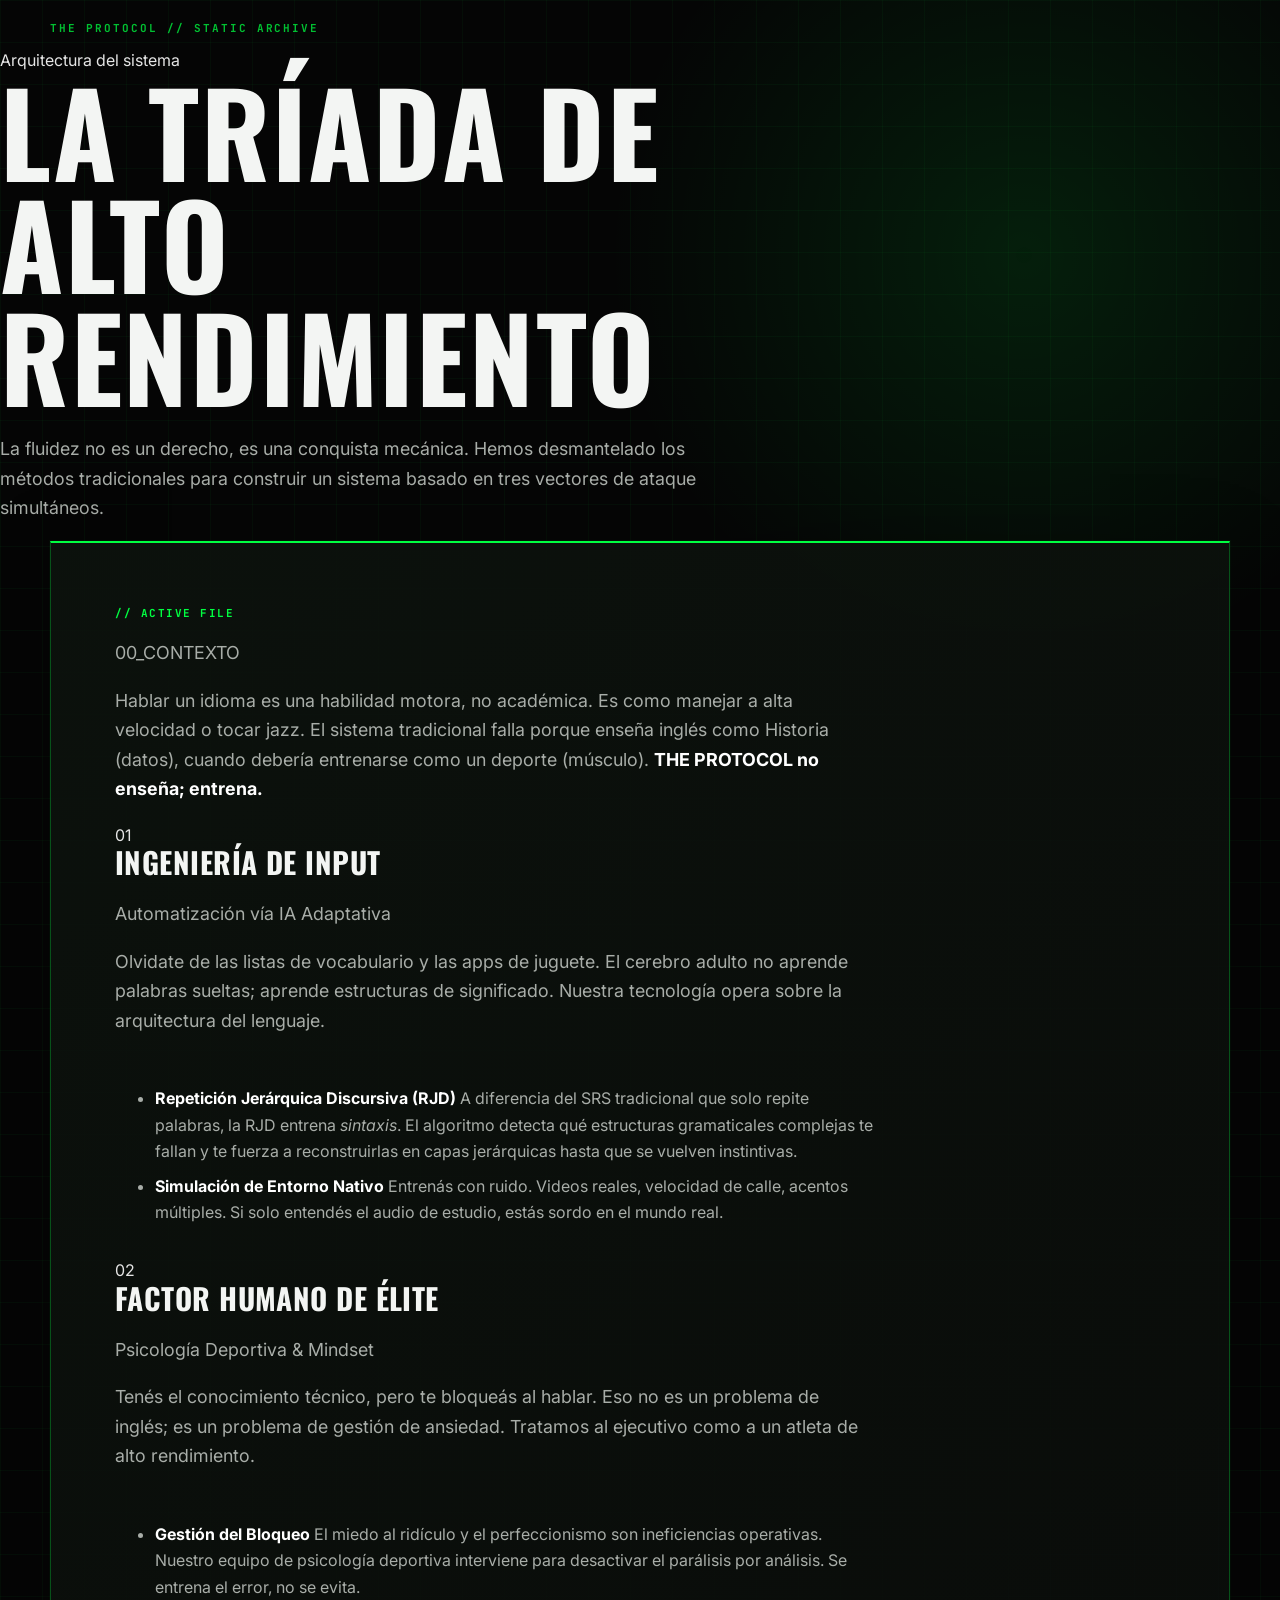
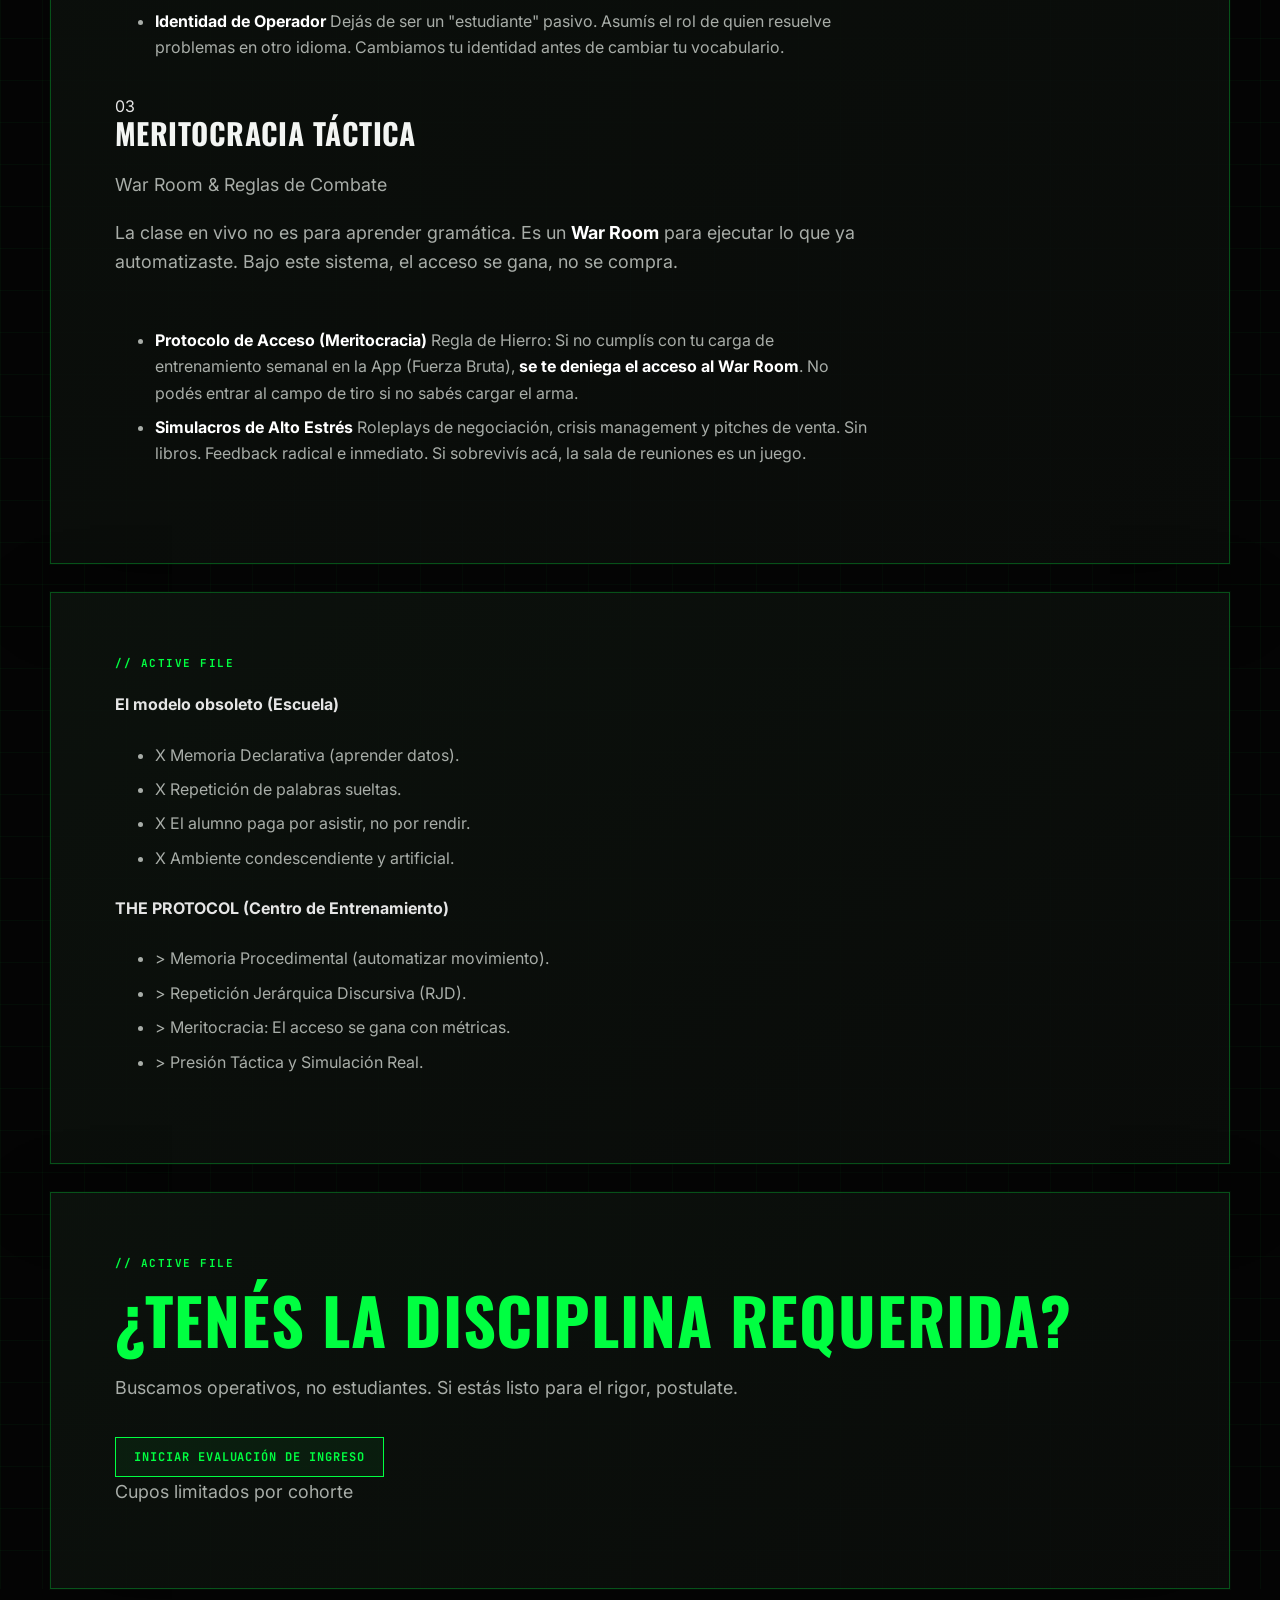
<file: static-overrides/los-3-pilares/index.html>
<!DOCTYPE html>
<html lang="es">
<head>
    <meta charset="UTF-8">
    <meta name="viewport" content="width=device-width, initial-scale=1.0">
    <title>THE PROTOCOL | Los 3 Pilares</title>
    <!-- Importing Oswald, JetBrains Mono and Inter -->
    <link href="https://fonts.googleapis.com/css2?family=Oswald:wght@400;500;700&family=JetBrains+Mono:wght@400;700&family=Inter:wght@300;400;600&display=swap" rel="stylesheet">
    <link rel="stylesheet" href="../protocol-pages.css">
    <style>
        body {
            background-color: #050505;
            color: #e5e5e5;
        }
        .grid-bg {
            background-image: linear-gradient(rgba(0, 255, 65, 0.05) 1px, transparent 1px),
            linear-gradient(90deg, rgba(0, 255, 65, 0.05) 1px, transparent 1px);
            background-size: 40px 40px;
        }
        /* Tactical Glow */
        .text-glow {
            text-shadow: 0 0 10px rgba(0, 255, 65, 0.5);
        }
        /* Custom scrollbar */
        ::-webkit-scrollbar {
            width: 8px;
        }
        ::-webkit-scrollbar-track {
            background: #000;
        }
        ::-webkit-scrollbar-thumb {
            background: #333;
        }
        ::-webkit-scrollbar-thumb:hover {
            background: #00ff41;
        }
        /* Selection color */
        ::selection {
            background-color: #00ff41;
            color: #000;
        }
    </style>
</head>
<body>
    <!-- Hero Section (No Header) -->
                    Arquitectura del sistema
                <h1>
                    La Tríada de <br>
                    Alto Rendimiento
                </h1>
                <p>
                    La fluidez no es un derecho, es una conquista mecánica. Hemos desmantelado los métodos tradicionales para construir un sistema basado en tres vectores de ataque simultáneos.
                </p>
        <!-- Decorative elements -->
    <!-- The 3 Pillars Content -->
    <section>
            <!-- Context Line -->
                <p>00_CONTEXTO</p>
                <p>
                    Hablar un idioma es una habilidad motora, no académica. Es como manejar a alta velocidad o tocar jazz. El sistema tradicional falla porque enseña inglés como Historia (datos), cuando debería entrenarse como un deporte (músculo). <strong>THE PROTOCOL no enseña; entrena.</strong>
                </p>
            <!-- Pillar 1: Tech -->
                        01
                        <h3>Ingeniería de Input</h3>
                        <p>Automatización vía IA Adaptativa</p>
                            <p>
                                Olvidate de las listas de vocabulario y las apps de juguete. El cerebro adulto no aprende palabras sueltas; aprende estructuras de significado. Nuestra tecnología opera sobre la arquitectura del lenguaje.
                            </p>
                            <ul>
                                <li>
                                        <strong>Repetición Jerárquica Discursiva (RJD)</strong>
                                        A diferencia del SRS tradicional que solo repite palabras, la RJD entrena <em>sintaxis</em>. El algoritmo detecta qué estructuras gramaticales complejas te fallan y te fuerza a reconstruirlas en capas jerárquicas hasta que se vuelven instintivas.
                                </li>
                                <li>
                                        <strong>Simulación de Entorno Nativo</strong>
                                        Entrenás con ruido. Videos reales, velocidad de calle, acentos múltiples. Si solo entendés el audio de estudio, estás sordo en el mundo real.
                                </li>
                            </ul>
            <!-- Pillar 2: Psychology -->
                        02
                        <h3>Factor Humano de Élite</h3>
                        <p>Psicología Deportiva & Mindset</p>
                            <p>
                                Tenés el conocimiento técnico, pero te bloqueás al hablar. Eso no es un problema de inglés; es un problema de gestión de ansiedad. Tratamos al ejecutivo como a un atleta de alto rendimiento.
                            </p>
                            <ul>
                                <li>
                                        <strong>Gestión del Bloqueo</strong>
                                        El miedo al ridículo y el perfeccionismo son ineficiencias operativas. Nuestro equipo de psicología deportiva interviene para desactivar el parálisis por análisis. Se entrena el error, no se evita.
                                </li>
                                <li>
                                        <strong>Identidad de Operador</strong>
                                        Dejás de ser un "estudiante" pasivo. Asumís el rol de quien resuelve problemas en otro idioma. Cambiamos tu identidad antes de cambiar tu vocabulario.
                                </li>
                            </ul>
            <!-- Pillar 3: Tactics -->
                        03
                        <h3>Meritocracia Táctica</h3>
                        <p>War Room & Reglas de Combate</p>
                            <p>
                                La clase en vivo no es para aprender gramática. Es un <strong>War Room</strong> para ejecutar lo que ya automatizaste. Bajo este sistema, el acceso se gana, no se compra.
                            </p>
                            <ul>
                                <li>
                                        <strong>Protocolo de Acceso (Meritocracia)</strong>
                                        Regla de Hierro: Si no cumplís con tu carga de entrenamiento semanal en la App (Fuerza Bruta), <strong>se te deniega el acceso al War Room</strong>. No podés entrar al campo de tiro si no sabés cargar el arma.
                                </li>
                                <li>
                                        <strong>Simulacros de Alto Estrés</strong>
                                        Roleplays de negociación, crisis management y pitches de venta. Sin libros. Feedback radical e inmediato. Si sobrevivís acá, la sala de reuniones es un juego.
                                </li>
                            </ul>
    </section>
    <!-- Methodology Summary / Comparison -->
    <section>
                <!-- Old Way -->
                    <h4>El modelo obsoleto (Escuela)</h4>
                    <ul>
                        <li>X Memoria Declarativa (aprender datos).</li>
                        <li>X Repetición de palabras sueltas.</li>
                        <li>X El alumno paga por asistir, no por rendir.</li>
                        <li>X Ambiente condescendiente y artificial.</li>
                    </ul>
                <!-- New Way -->
                    <h4>THE PROTOCOL (Centro de Entrenamiento)</h4>
                    <ul>
                        <li>> Memoria Procedimental (automatizar movimiento).</li>
                        <li>> Repetición Jerárquica Discursiva (RJD).</li>
                        <li>> Meritocracia: El acceso se gana con métricas.</li>
                        <li>> Presión Táctica y Simulación Real.</li>
                    </ul>
    </section>
    <!-- CTA Section (No Footer) -->
    <section>
            <h2>¿Tenés la disciplina requerida?</h2>
            <p>
                Buscamos operativos, no estudiantes. Si estás listo para el rigor, postulate.
            </p>
            <a href="/the-protocol-site/form/">
                Iniciar Evaluación de Ingreso
            </a>
            <p>Cupos limitados por cohorte</p>
    </section>
</body>
</html>
</file>
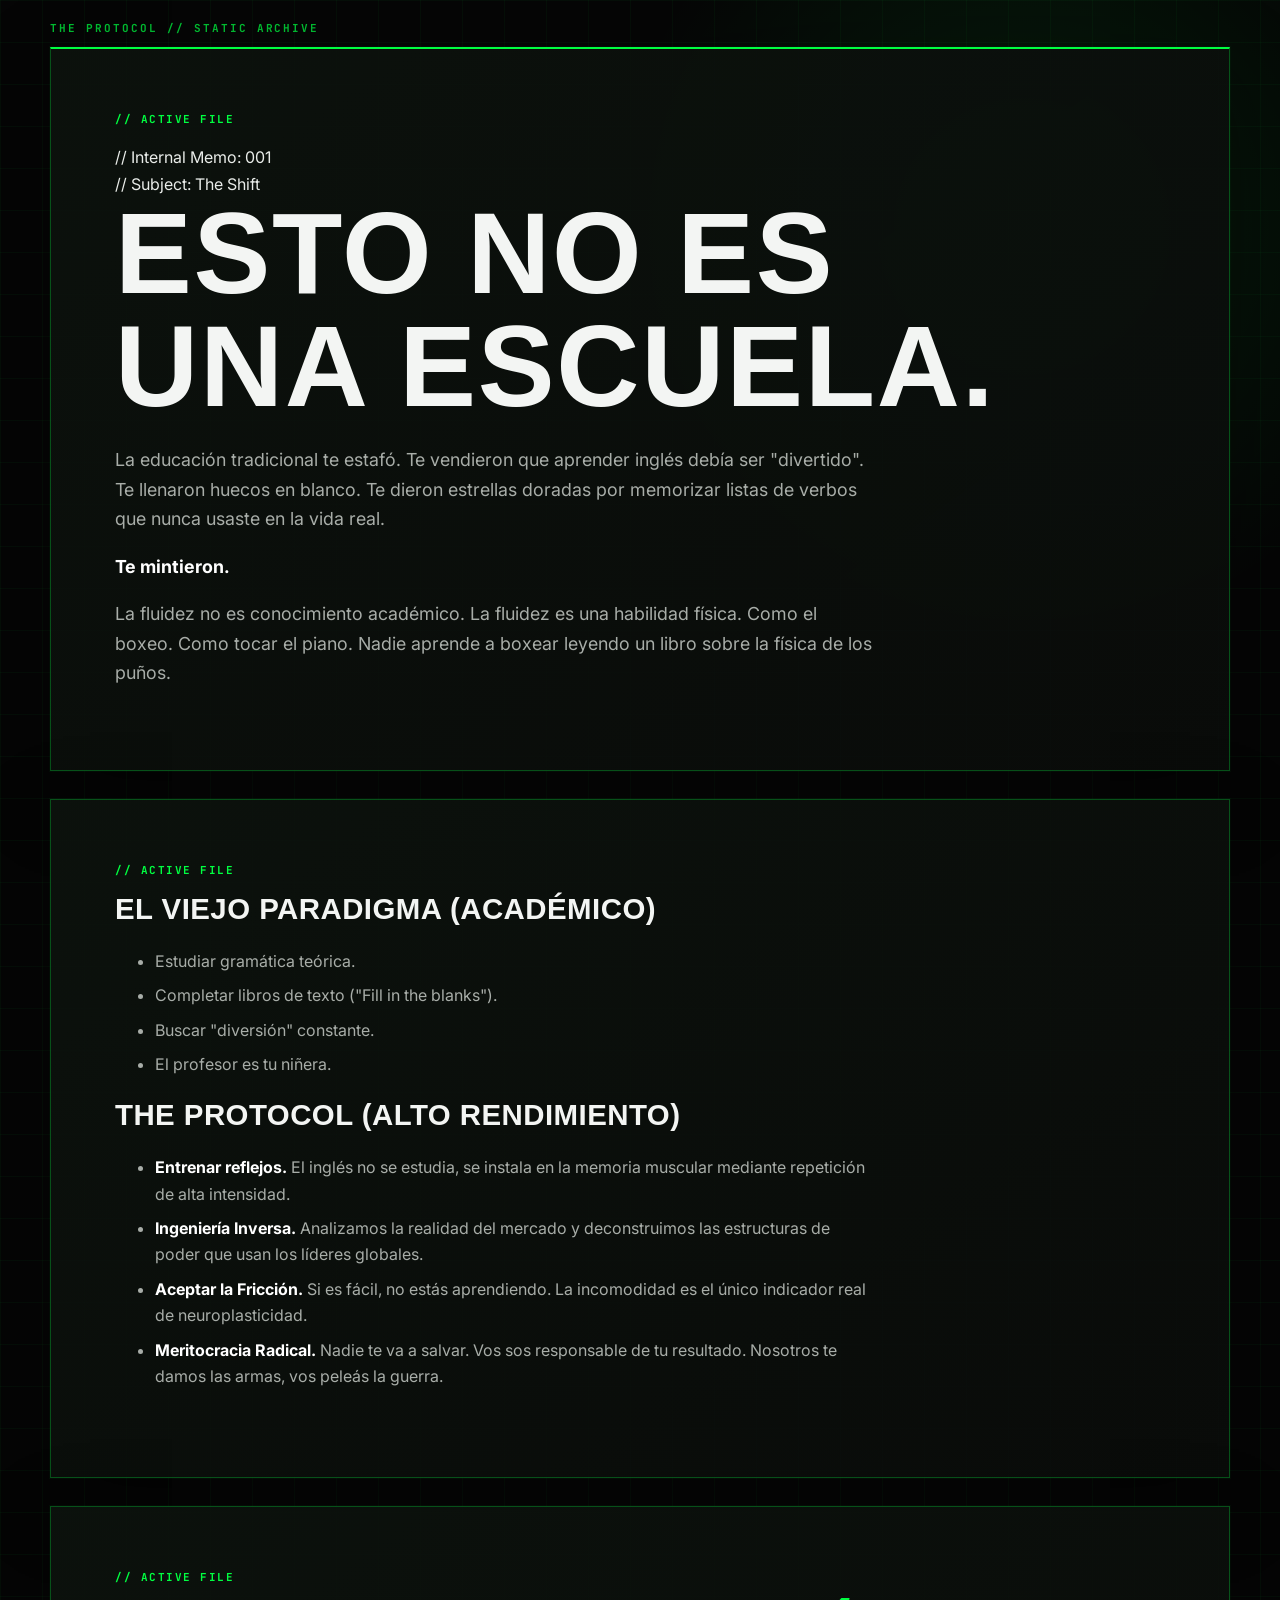
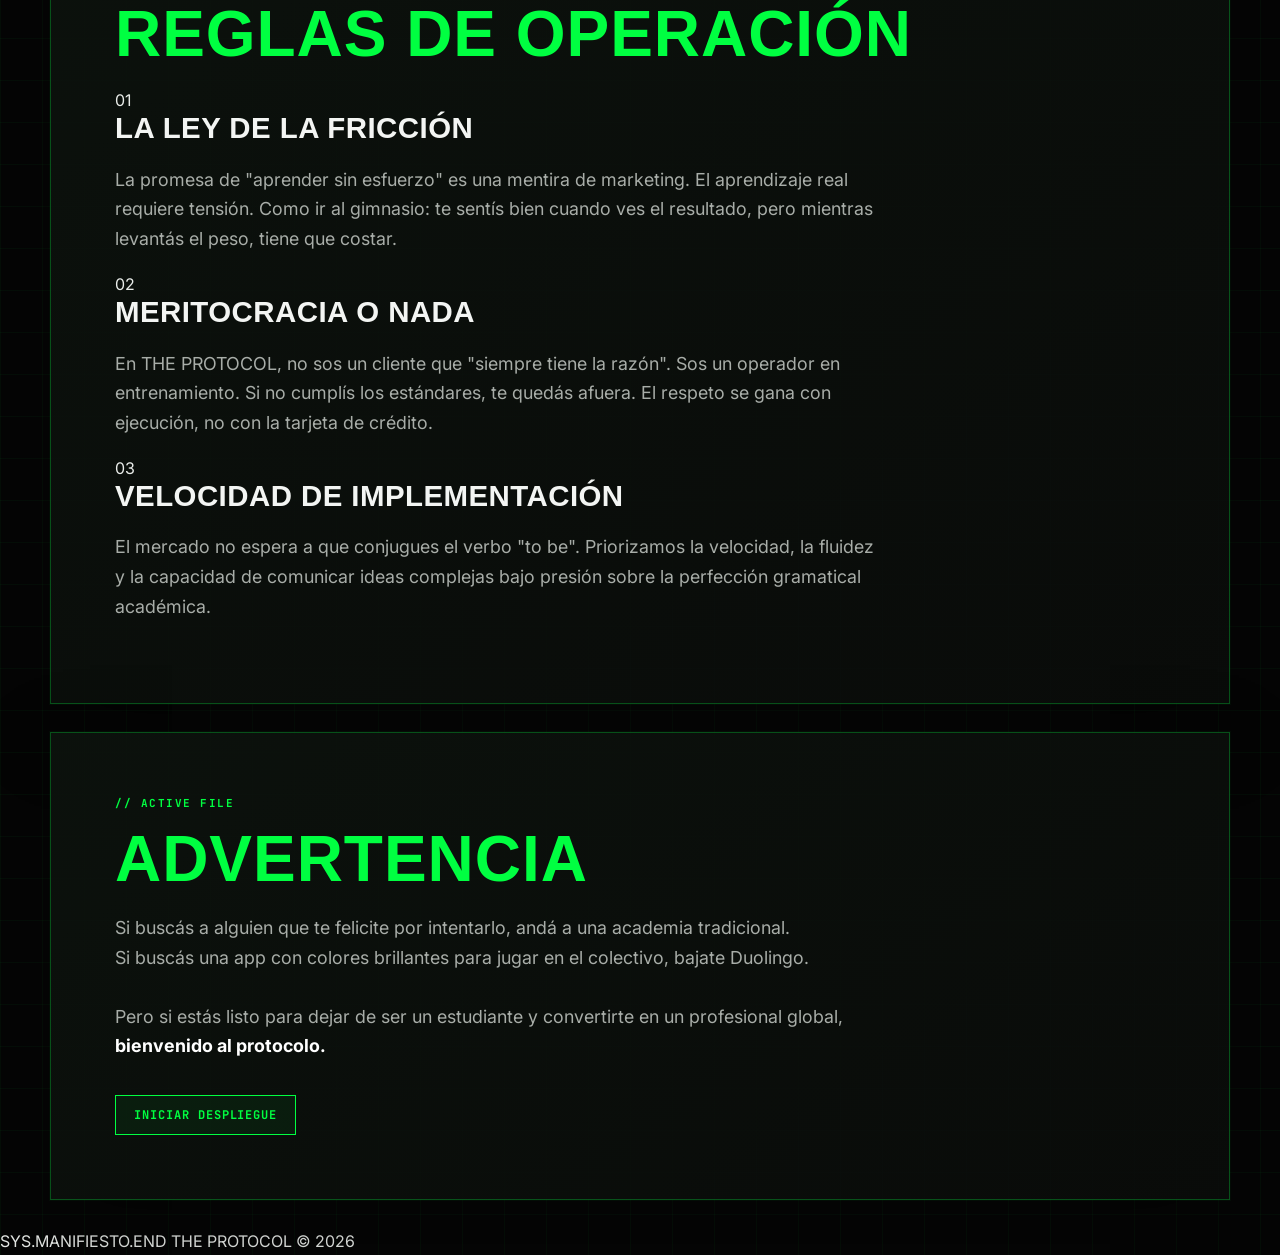
<file: static-overrides/manifiesto/index.html>
<!DOCTYPE html>
<html lang="es">
<head>
    <meta charset="UTF-8">
    <meta name="viewport" content="width=device-width, initial-scale=1.0">
    <title>MANIFIESTO | THE PROTOCOL</title>
    <link href="https://fonts.googleapis.com/css2?family=JetBrains+Mono:wght@400;700&family=Inter:wght@300;400;600;800&display=swap" rel="stylesheet">
    <link rel="stylesheet" href="../protocol-pages.css">
    <style>
        :root {
            --neon-green: #00ff41;
            --alert-red: #ff3333;
            --dark-bg: #050505;
            --text-gray: #9ca3af;
        }
        /* Eliminamos estilos directos al body para evitar conflictos con WP */
        body {
            margin: 0;
            padding: 0;
            font-family: 'Inter', sans-serif;
        }
        /* Forzamos el contenedor principal */
        #manifesto-container {
            background-color: var(--dark-bg);
            color: #e5e5e5;
            min-height: 100vh;
            width: 100%;
            position: relative;
            overflow-x: hidden;
            padding-top: 80px; /* Espacio para tu header global */
        }
        .mono-font {
            font-family: 'JetBrains Mono', monospace;
        }
        .text-neon {
            color: var(--neon-green);
        }
        .bg-grid-pattern {
            background-image: linear-gradient(to right, #111 1px, transparent 1px),
                              linear-gradient(to bottom, #111 1px, transparent 1px);
            background-size: 40px 40px;
        }
        /* Animación suave de aparición */
        .fade-in-up {
            animation: fadeInUp 0.8s ease-out forwards;
            opacity: 0; /* Comienza invisible */
            transform: translateY(20px);
        }
        @keyframes fadeInUp {
            to {
                opacity: 1;
                transform: translateY(0);
            }
        }
        .delay-100 { animation-delay: 0.1s; }
        .delay-200 { animation-delay: 0.2s; }
        .delay-300 { animation-delay: 0.3s; }
    </style>
</head>
<body>
    <!-- WRAPPER PRINCIPAL: Este div asegura que el fondo sea negro sí o sí -->
        <!-- Hero: The Declaration -->
        <!-- 
            AJUSTE DE DISEÑO:
            Agregué 'pb-24 md:pb-32' para dar aire abajo del texto antes de la siguiente sección.
        -->
        <section>
                // Internal Memo: 001
                <br>
                // Subject: The Shift
            <h1>
                ESTO NO ES <br>
                UNA ESCUELA.
            </h1>
                <p>
                    La educación tradicional te estafó. Te vendieron que aprender inglés debía ser "divertido". Te llenaron huecos en blanco. Te dieron estrellas doradas por memorizar listas de verbos que nunca usaste en la vida real.
                </p>
                <p>
                    <strong>Te mintieron.</strong>
                </p>
                <p>
                    La fluidez no es conocimiento académico. La fluidez es una habilidad física. Como el boxeo. Como tocar el piano. 
                    Nadie aprende a boxear leyendo un libro sobre la física de los puños.
                </p>
        </section>
        <!-- The Core Philosophy (The Paradigm Shift) -->
        <section>
                    <!-- Left: The Old Way -->
                        <h3>El Viejo Paradigma (Académico)</h3>
                        <ul>
                            <li>
                                Estudiar gramática teórica.
                            </li>
                            <li>
                                Completar libros de texto ("Fill in the blanks").
                            </li>
                            <li>
                                Buscar "diversión" constante.
                            </li>
                            <li>
                                El profesor es tu niñera.
                            </li>
                        </ul>
                    <!-- Right: THE PROTOCOL -->
                        <h3>THE PROTOCOL (Alto Rendimiento)</h3>
                        <ul>
                            <li>
                                    <strong>Entrenar reflejos.</strong>
                                    El inglés no se estudia, se instala en la memoria muscular mediante repetición de alta intensidad.
                            </li>
                            <li>
                                    <strong>Ingeniería Inversa.</strong>
                                    Analizamos la realidad del mercado y deconstruimos las estructuras de poder que usan los líderes globales.
                            </li>
                            <li>
                                    <strong>Aceptar la Fricción.</strong>
                                    Si es fácil, no estás aprendiendo. La incomodidad es el único indicador real de neuroplasticidad.
                            </li>
                            <li>
                                    <strong>Meritocracia Radical.</strong>
                                    Nadie te va a salvar. Vos sos responsable de tu resultado. Nosotros te damos las armas, vos peleás la guerra.
                            </li>
                        </ul>
        </section>
        <!-- The Laws -->
        <section>
                <h2>Reglas de Operación</h2>
                <!-- Law 1 -->
                        01
                            <h3>LA LEY DE LA FRICCIÓN</h3>
                            <p>
                                La promesa de "aprender sin esfuerzo" es una mentira de marketing. El aprendizaje real requiere tensión. 
                                Como ir al gimnasio: te sentís bien cuando ves el resultado, pero mientras levantás el peso, 
                                tiene que costar.
                            </p>
                <!-- Law 2 -->
                        02
                            <h3>MERITOCRACIA O NADA</h3>
                            <p>
                                En THE PROTOCOL, no sos un cliente que "siempre tiene la razón". Sos un operador en entrenamiento. 
                                Si no cumplís los estándares, te quedás afuera. El respeto se gana con ejecución, no con la tarjeta de crédito.
                            </p>
                <!-- Law 3 -->
                        03
                            <h3>VELOCIDAD DE IMPLEMENTACIÓN</h3>
                            <p>
                                El mercado no espera a que conjugues el verbo "to be". 
                                Priorizamos la velocidad, la fluidez y la capacidad de comunicar ideas complejas bajo presión sobre la perfección gramatical académica.
                            </p>
        </section>
        <!-- The Warning / Filter -->
        <section>
                <h2>Advertencia</h2>
                <p>
                    Si buscás a alguien que te felicite por intentarlo, andá a una academia tradicional.<br>
                    Si buscás una app con colores brillantes para jugar en el colectivo, bajate Duolingo.<br>
                    <br>
                    Pero si estás listo para dejar de ser un estudiante y convertirte en un profesional global,<br>
                    <strong>bienvenido al protocolo.</strong>
                </p>
                <a href="/the-protocol-site/form">
                    INICIAR DESPLIEGUE
                </a>
        </section>
        <!-- Decorative Footer System Line -->
            SYS.MANIFIESTO.END
            THE PROTOCOL © 2026
     <!-- END WRAPPER -->
</body>
</html>
</file>
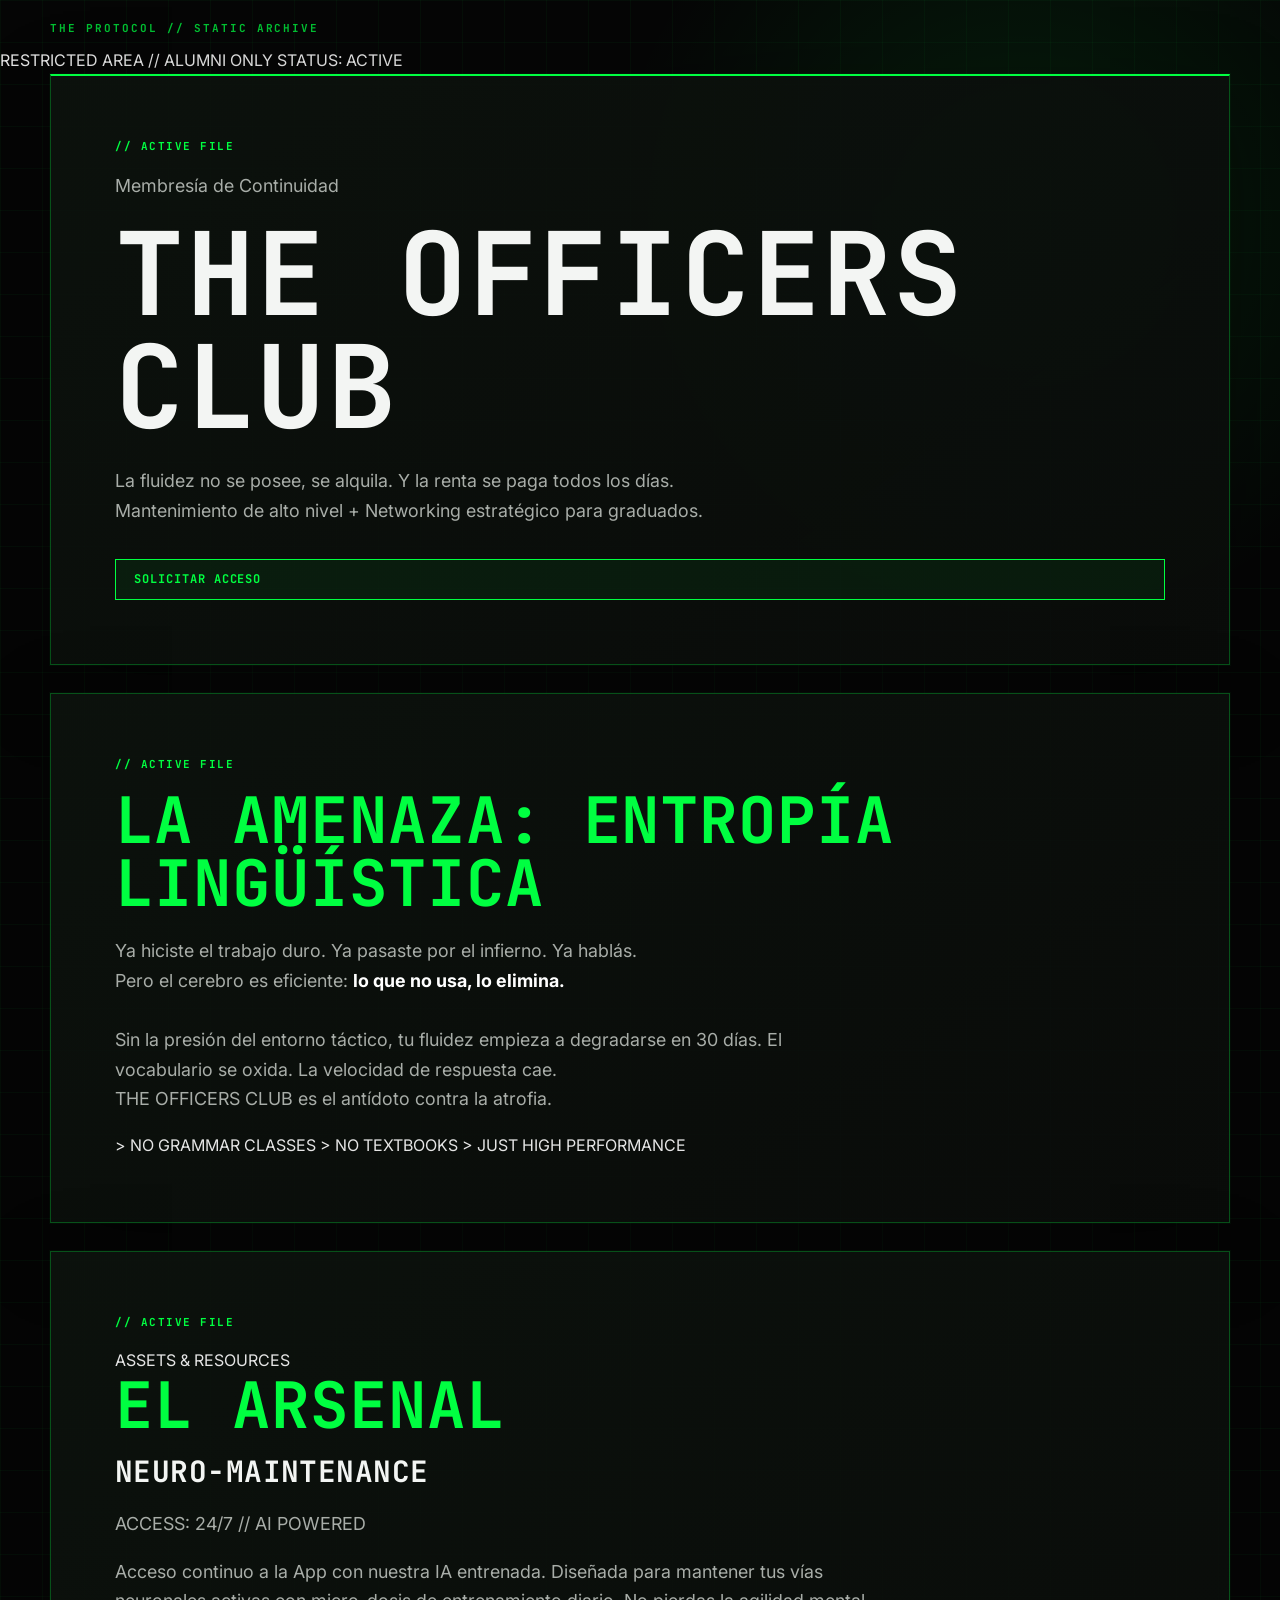
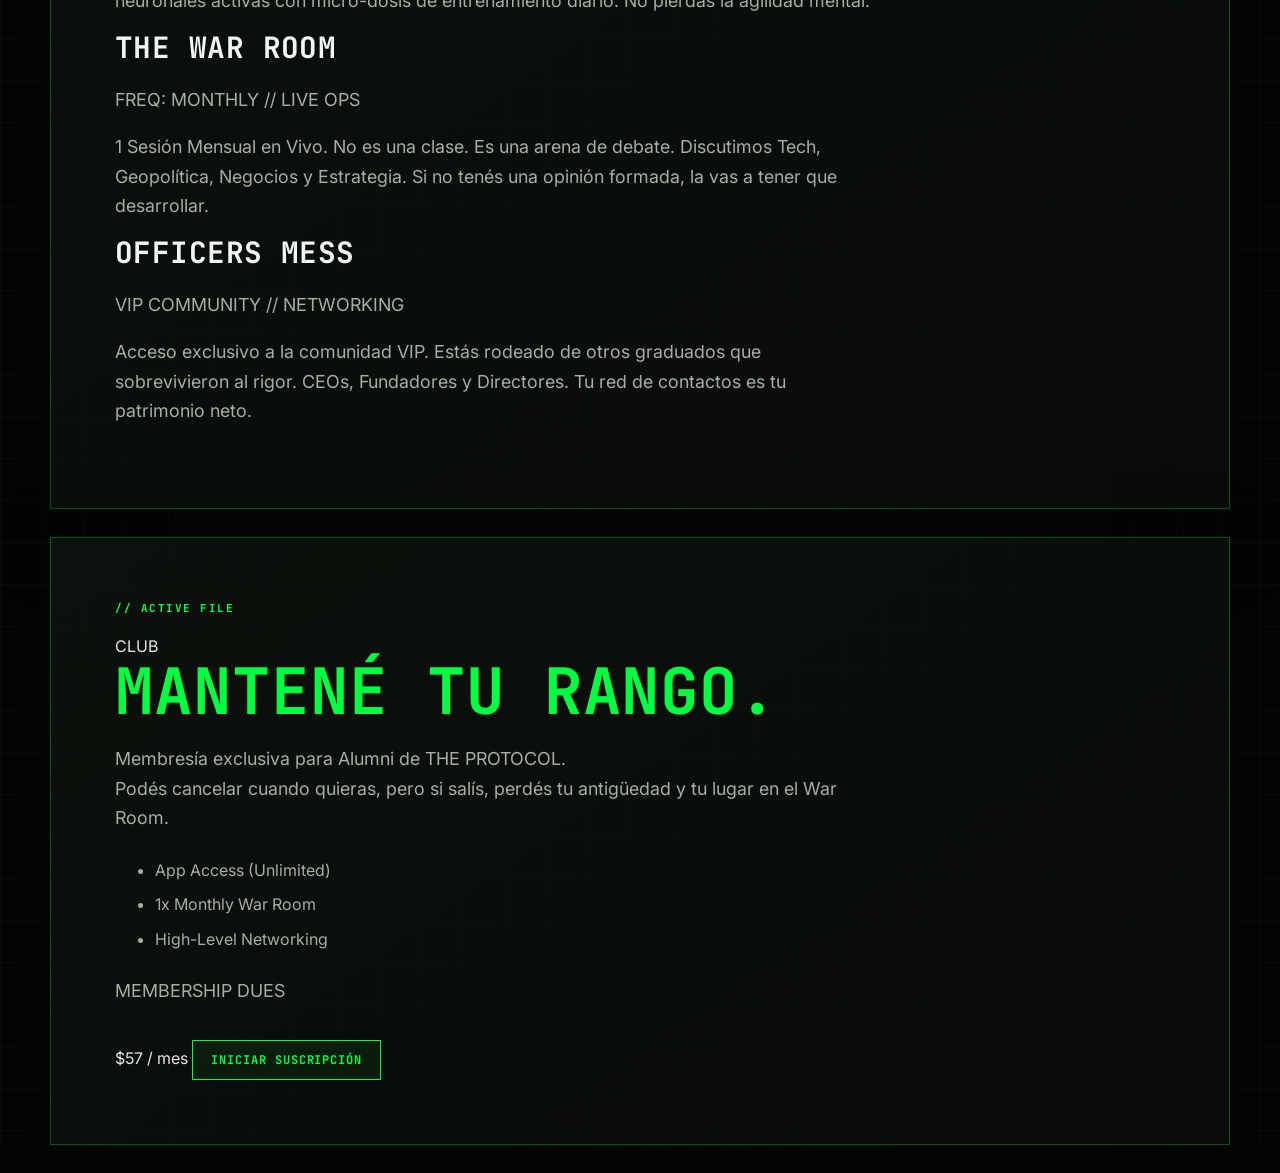
<file: static-overrides/officers-club/index.html>
<!DOCTYPE html>
<html lang="es">
<head>
    <meta charset="UTF-8">
    <meta name="viewport" content="width=device-width, initial-scale=1.0">
    <title>THE OFFICERS CLUB | THE PROTOCOL</title>
    <link href="https://fonts.googleapis.com/css2?family=JetBrains+Mono:wght@400;700&family=Inter:wght@300;400;600&display=swap" rel="stylesheet">
    <link rel="stylesheet" href="../protocol-pages.css">
    <style>
        :root {
            --rank-gold: #f59e0b;
            --neon-green: #00ff41;
            --dark-bg: #050505;
            --panel-bg: #0a0a0a;
            --border-color: #333;
        }
        body {
            background-color: var(--dark-bg);
            color: #e5e5e5;
            font-family: 'Inter', sans-serif;
        }
        h1, h2, h3, .mono-font {
            font-family: 'JetBrains Mono', monospace;
        }
        .text-gold {
            color: var(--rank-gold);
            text-shadow: 0 0 10px rgba(245, 158, 11, 0.3);
        }
        .border-gold {
            border-color: var(--rank-gold);
        }
        .bg-grid-pattern {
            background-image: linear-gradient(to right, #111 1px, transparent 1px),
                              linear-gradient(to bottom, #111 1px, transparent 1px);
            background-size: 40px 40px;
        }
        .scanline {
            width: 100%;
            height: 2px;
            background: rgba(245, 158, 11, 0.05); /* Amber tint for Officers */
            position: absolute;
            z-index: 10;
            animation: scanline 8s linear infinite;
            pointer-events: none;
        }
        @keyframes scanline {
            0% { top: 0%; }
            100% { top: 100%; }
        }
        .btn-gold {
            background-color: transparent;
            border: 1px solid var(--rank-gold);
            color: var(--rank-gold);
            transition: all 0.3s ease;
            text-transform: uppercase;
            letter-spacing: 0.1em;
            position: relative;
            overflow: hidden;
        }
        .btn-gold:hover {
            background-color: var(--rank-gold);
            color: black;
            box-shadow: 0 0 20px rgba(245, 158, 11, 0.4);
        }
        .card-hover {
            transition: transform 0.3s ease, border-color 0.3s ease;
        }
        .card-hover:hover {
            border-color: var(--rank-gold);
            transform: translateY(-5px);
        }
    </style>
</head>
<body>
    <!-- Scanline Overlay -->
    <!-- Top Status Bar -->
            RESTRICTED AREA // ALUMNI ONLY
            STATUS: ACTIVE
    <!-- Hero Section -->
    <section>
                <p>Membresía de Continuidad</p>
                <h1>
                    THE OFFICERS<br>
                    CLUB
                </h1>
                <p>
                    La fluidez no se posee, se alquila. Y la renta se paga todos los días.<br>
                    Mantenimiento de alto nivel + Networking estratégico para graduados.
                </p>
                    <a href="/the-protocol-site/producto/officers-club">
                         SOLICITAR ACCESO
                    </a>
            <!-- Rank Insignia Graphic (CSS Generated) -->
    </section>
    <!-- The Threat (Atrophy) -->
    <section>
            <h2>
                LA AMENAZA: ENTROPÍA LINGÜÍSTICA
            </h2>
            <p>
                Ya hiciste el trabajo duro. Ya pasaste por el infierno. Ya hablás. <br>
                Pero el cerebro es eficiente: <strong>lo que no usa, lo elimina.</strong>
                <br><br>
                Sin la presión del entorno táctico, tu fluidez empieza a degradarse en 30 días.
                El vocabulario se oxida. La velocidad de respuesta cae.
                <br>
                THE OFFICERS CLUB es el antídoto contra la atrofia.
            </p>
                > NO GRAMMAR CLASSES
                > NO TEXTBOOKS
                > JUST HIGH PERFORMANCE
    </section>
    <!-- The Assets (What's Included) -->
    <section>
            ASSETS & RESOURCES
            <h2>EL ARSENAL</h2>
            <!-- Asset 1: App -->
                <h3>NEURO-MAINTENANCE</h3>
                <p>ACCESS: 24/7 // AI POWERED</p>
                <p>
                    Acceso continuo a la App con nuestra IA entrenada. Diseñada para mantener tus vías neuronales activas con micro-dosis de entrenamiento diario. No pierdas la agilidad mental.
                </p>
            <!-- Asset 2: War Room -->
                <h3>THE WAR ROOM</h3>
                <p>FREQ: MONTHLY // LIVE OPS</p>
                <p>
                    1 Sesión Mensual en Vivo. No es una clase. Es una arena de debate. Discutimos Tech, Geopolítica, Negocios y Estrategia. Si no tenés una opinión formada, la vas a tener que desarrollar.
                </p>
            <!-- Asset 3: Network -->
                <h3>OFFICERS MESS</h3>
                <p>VIP COMMUNITY // NETWORKING</p>
                <p>
                    Acceso exclusivo a la comunidad VIP. Estás rodeado de otros graduados que sobrevivieron al rigor. CEOs, Fundadores y Directores. Tu red de contactos es tu patrimonio neto.
                </p>
    </section>
    <!-- Pricing & CTA -->
    <section id="join">
        <!-- Decoration -->
            CLUB
                <h2>MANTENÉ TU RANGO.</h2>
                <p>
                    Membresía exclusiva para Alumni de THE PROTOCOL.
                    <br>
                    Podés cancelar cuando quieras, pero si salís, perdés tu antigüedad y tu lugar en el War Room.
                </p>
                <ul>
                    <li> App Access (Unlimited)</li>
                    <li> 1x Monthly War Room</li>
                    <li> High-Level Networking</li>
                </ul>
                <p>MEMBERSHIP DUES</p>
                $57
                / mes
                <a href="/the-protocol-site/producto/officers-club">
                    INICIAR SUSCRIPCIÓN
                </a>
    </section>
</body>
</html>
</file>
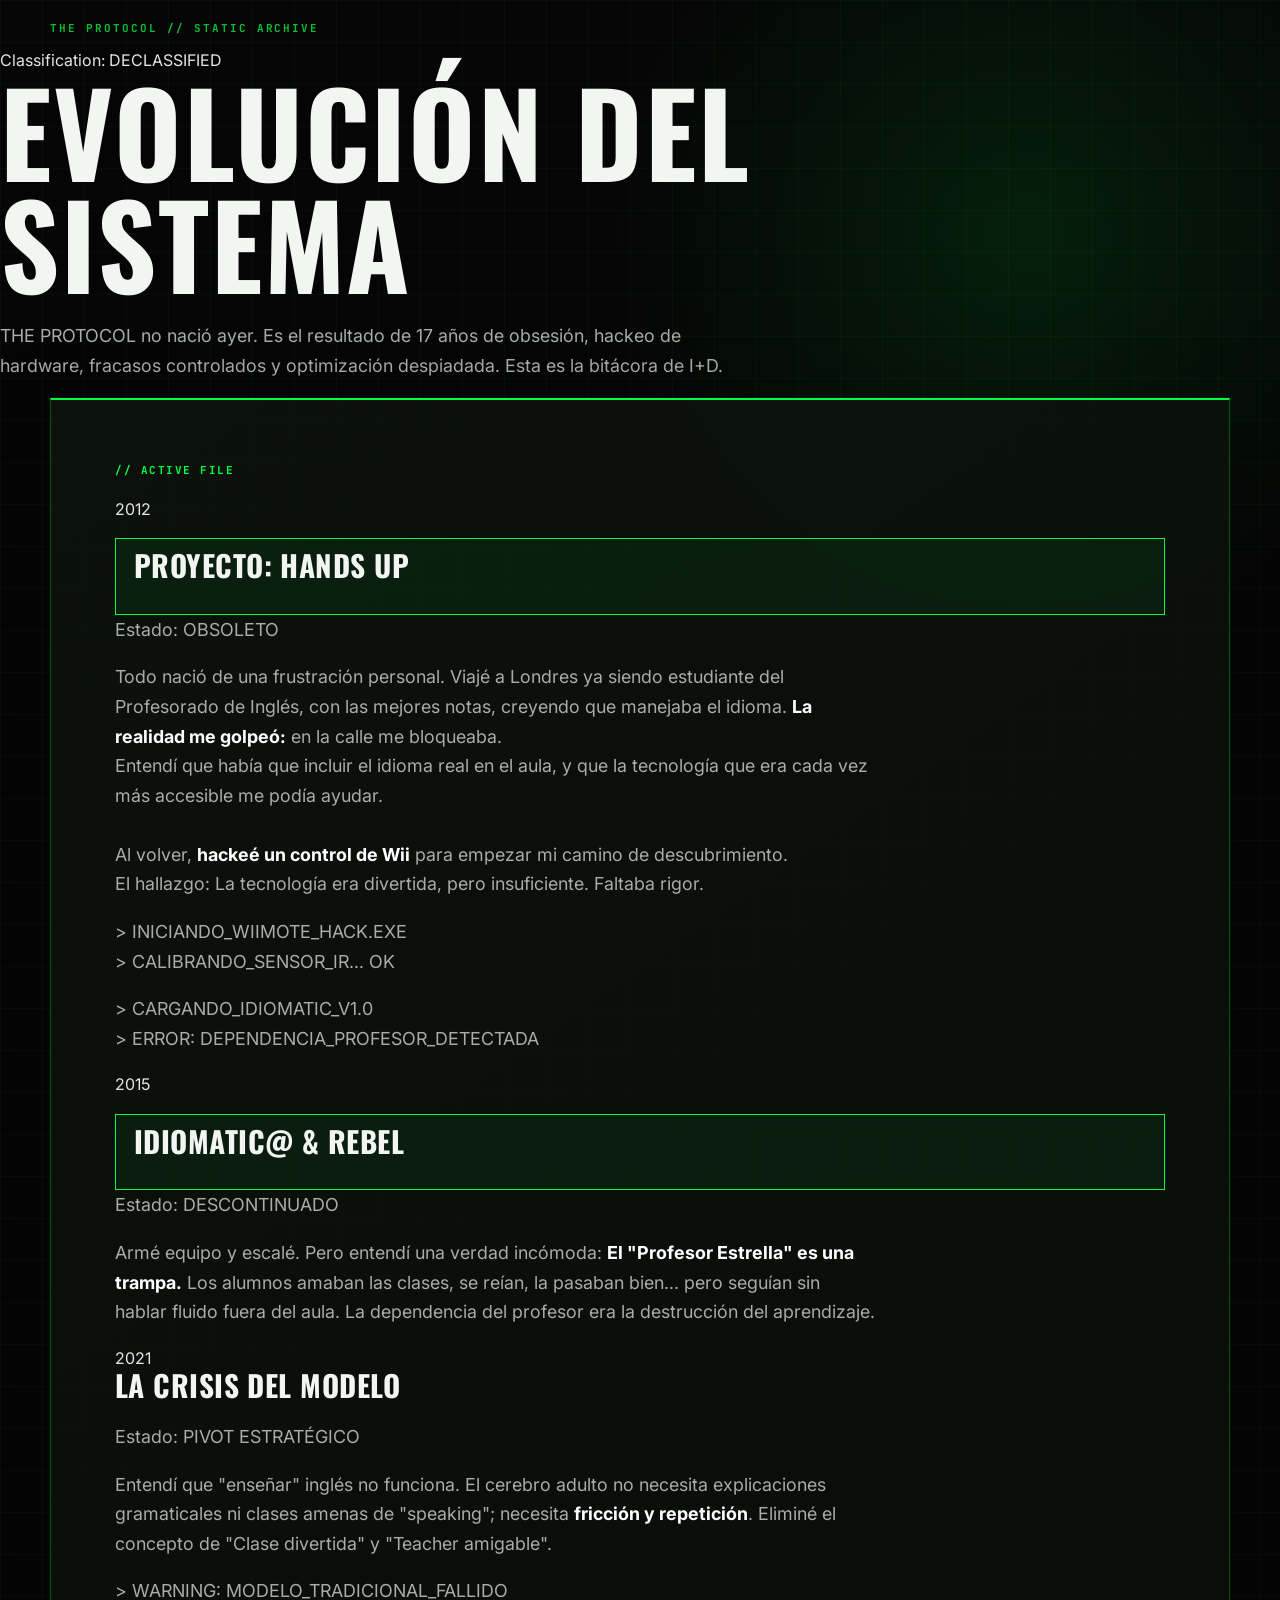
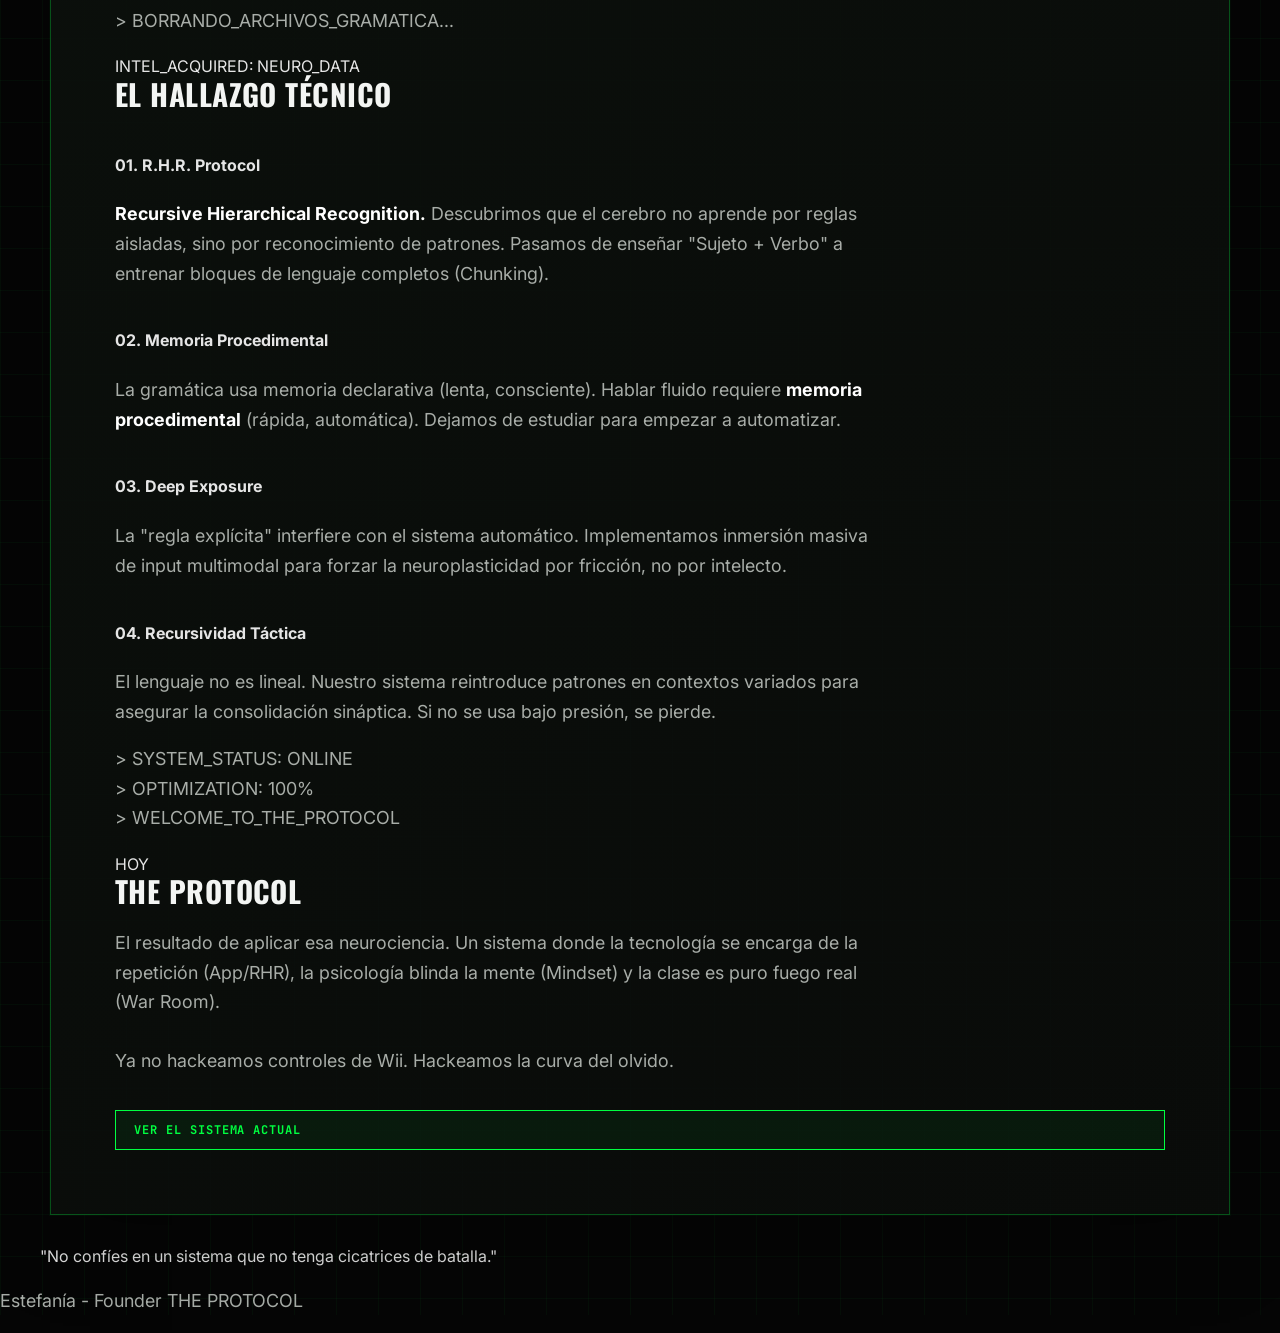
<file: static-overrides/origins/index.html>
<!DOCTYPE html>
<html lang="es">
<head>
    <meta charset="UTF-8">
    <meta name="viewport" content="width=device-width, initial-scale=1.0">
    <title>THE PROTOCOL | Archivos Desclasificados</title>
    <!-- Importing Oswald, JetBrains Mono and Inter -->
    <link href="https://fonts.googleapis.com/css2?family=Oswald:wght@400;500;700&family=JetBrains+Mono:wght@400;700&family=Inter:wght@300;400;600&display=swap" rel="stylesheet">
    <link rel="stylesheet" href="../protocol-pages.css">
    <style>
        body {
            background-color: #050505;
            color: #e5e5e5;
        }
        .grid-bg {
            background-image: linear-gradient(rgba(0, 255, 65, 0.05) 1px, transparent 1px),
            linear-gradient(90deg, rgba(0, 255, 65, 0.05) 1px, transparent 1px);
            background-size: 40px 40px;
        }
        .timeline-line {
            position: absolute;
            left: 50%;
            top: 0;
            bottom: 0;
            width: 2px;
            background: linear-gradient(to bottom, transparent, #333, #00ff41, #333, transparent);
            transform: translateX(-50%);
        }
        @media (max-width: 768px) {
            .timeline-line {
                left: 20px;
            }
        }
        .blueprint-grid {
            background-image: 
                linear-gradient(rgba(255, 255, 255, 0.03) 1px, transparent 1px),
                linear-gradient(90deg, rgba(255, 255, 255, 0.03) 1px, transparent 1px);
            background-size: 20px 20px;
        }
    </style>
</head>
<body>
    <!-- Hero Section -->
                Classification: DECLASSIFIED
            <h1>
                Evolución del Sistema
            </h1>
            <p>
                THE PROTOCOL no nació ayer. Es el resultado de 17 años de obsesión, hackeo de hardware, fracasos controlados y optimización despiadada. Esta es la bitácora de I+D.
            </p>
    <!-- Timeline Section -->
    <section>
            <!-- Central Line -->
            <!-- 2012: The Hardware Hack -->
                <!-- Content (Left) -->
                        2012
                    <a href="https://handsupingles.wixsite.com/handsup" target="_blank">
                        <h3>
                            Proyecto: HANDS UP
                        </h3>
                    </a>
                    <p>Estado: OBSOLETO</p>
                    <p>
                        Todo nació de una frustración personal. Viajé a Londres ya siendo estudiante del Profesorado de Inglés, con las mejores notas, creyendo que manejaba el idioma. <strong>La realidad me golpeó:</strong> en la calle me bloqueaba.<br> Entendí que había que incluir el idioma real en el aula, y que la tecnología que era cada vez más accesible me podía ayudar. <br><br>
                        Al volver, <strong>hackeé un control de Wii</strong> para empezar mi camino de descubrimiento. <br>
                        El hallazgo: La tecnología era divertida, pero insuficiente. Faltaba rigor.
                    </p>
                <!-- Marker -->
                <!-- Image/Visual (Right) -->
                        <p>
                            > INICIANDO_WIIMOTE_HACK.EXE<br>
                            > CALIBRANDO_SENSOR_IR... OK
                        </p>
            <!-- 2015: The Scaling Phase -->
                <!-- Image/Visual (Left) -->
                        <p>
                            > CARGANDO_IDIOMATIC_V1.0<br>
                            > ERROR: DEPENDENCIA_PROFESOR_DETECTADA
                        </p>
                <!-- Marker -->
                <!-- Content (Right) -->
                        2015
                    <a href="/the-protocol-site/rebel/" target="_blank">
                        <h3>
                            IDIOMATIC@ & REBEL
                        </h3>
                    </a>
                    <p>Estado: DESCONTINUADO</p>
                    <p>
                        Armé equipo y escalé. Pero entendí una verdad incómoda: <strong>El "Profesor Estrella" es una trampa.</strong> Los alumnos amaban las clases, se reían, la pasaban bien... pero seguían sin hablar fluido fuera del aula. La dependencia del profesor era la destrucción del aprendizaje.
                    </p>
            <!-- 2021: The Crisis -->
                <!-- Content (Left) -->
                        2021
                    <h3>LA CRISIS DEL MODELO</h3>
                    <p>Estado: PIVOT ESTRATÉGICO</p>
                    <p>
                        Entendí que "enseñar" inglés no funciona. El cerebro adulto no necesita explicaciones gramaticales ni clases amenas de "speaking"; necesita <strong>fricción y repetición</strong>. Eliminé el concepto de "Clase divertida" y "Teacher amigable".
                    </p>
                <!-- Marker -->
                <!-- Image/Visual (Right) -->
                        <p>
                            > WARNING: MODELO_TRADICIONAL_FALLIDO<br>
                            > BORRANDO_ARCHIVOS_GRAMATICA...
                        </p>
            <!-- === NEW SECTION: THE SCIENCE (INTEGRATED) === -->
            <!-- Esta sección actúa como el "puente" científico entre la crisis y la solución -->
                    <!-- Background Decoration -->
                         INTEL_ACQUIRED: NEURO_DATA
                        <h3>
                            El Hallazgo Técnico
                        </h3>
                            <!-- Item 1: RHR -->
                                <h4>01. R.H.R. Protocol</h4>
                                <p>
                                    <strong>Recursive Hierarchical Recognition.</strong> Descubrimos que el cerebro no aprende por reglas aisladas, sino por reconocimiento de patrones. Pasamos de enseñar "Sujeto + Verbo" a entrenar bloques de lenguaje completos (Chunking).
                                </p>
                            <!-- Item 2: Procedural Memory -->
                                <h4>02. Memoria Procedimental</h4>
                                <p>
                                    La gramática usa memoria declarativa (lenta, consciente). Hablar fluido requiere <strong>memoria procedimental</strong> (rápida, automática). Dejamos de estudiar para empezar a automatizar.
                                </p>
                            <!-- Item 3: Deep Exposure -->
                                <h4>03. Deep Exposure</h4>
                                <p>
                                    La "regla explícita" interfiere con el sistema automático. Implementamos inmersión masiva de input multimodal para forzar la neuroplasticidad por fricción, no por intelecto.
                                </p>
                            <!-- Item 4: Recursive Training -->
                                <h4>04. Recursividad Táctica</h4>
                                <p>
                                    El lenguaje no es lineal. Nuestro sistema reintroduce patrones en contextos variados para asegurar la consolidación sináptica. Si no se usa bajo presión, se pierde.
                                </p>
                <!-- Connector Line continuing through -->
            <!-- PRESENT DAY: THE PROTOCOL -->
                <!-- Image/Visual (Left) -->
                        <p>
                            > SYSTEM_STATUS: ONLINE<br>
                            > OPTIMIZATION: 100%<br>
                            > WELCOME_TO_THE_PROTOCOL
                        </p>
                <!-- Marker -->
                <!-- Content (Right) -->
                        HOY
                    <h3>THE PROTOCOL</h3>
                    <p>
                        El resultado de aplicar esa neurociencia. Un sistema donde la tecnología se encarga de la repetición (App/RHR), la psicología blinda la mente (Mindset) y la clase es puro fuego real (War Room).
                        <br><br>
                        Ya no hackeamos controles de Wii. Hackeamos la curva del olvido.
                    </p>
                    <a href="https://protocol.com.ar">
                        Ver el sistema actual 
                    </a>
    </section>
    <!-- Footer Quote -->
        <blockquote>
            "No confíes en un sistema que no tenga cicatrices de batalla."
        </blockquote>
        <p>Estefanía - Founder THE PROTOCOL</p>
</body>
</html>
</file>
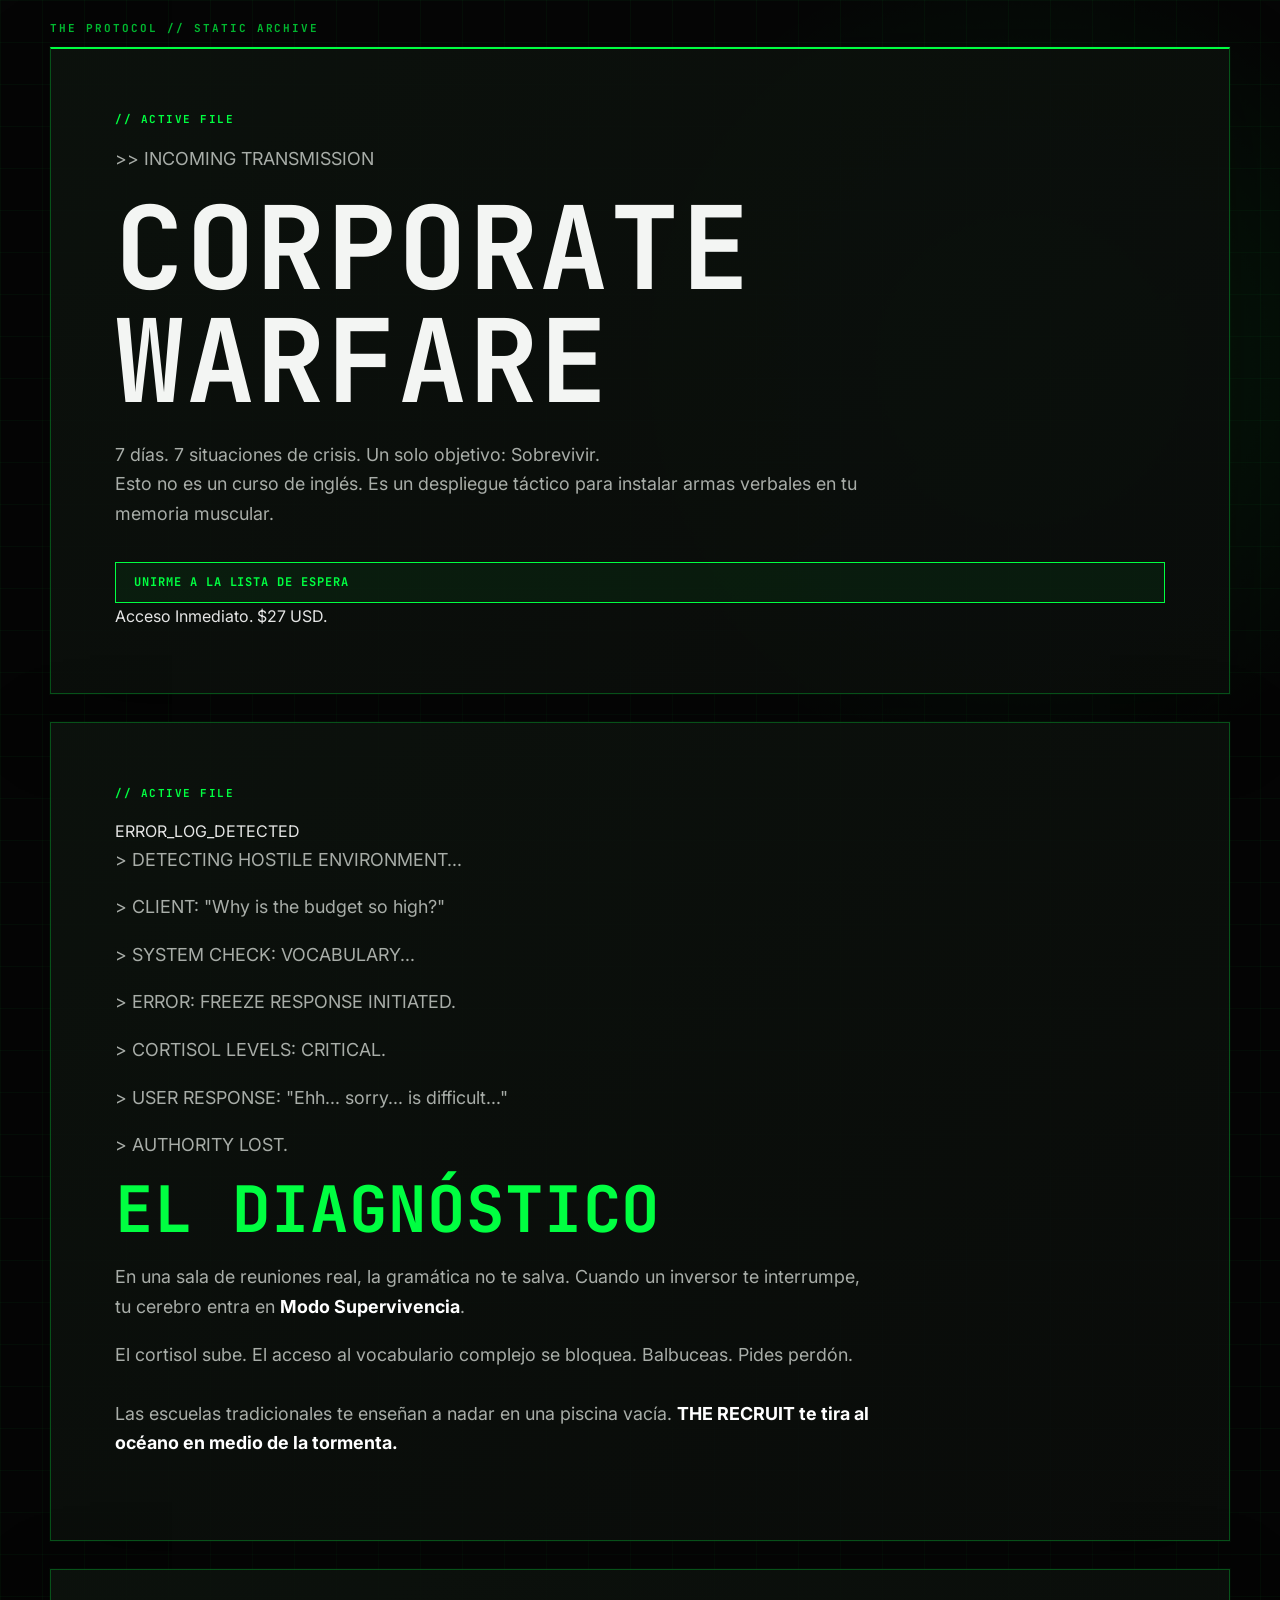
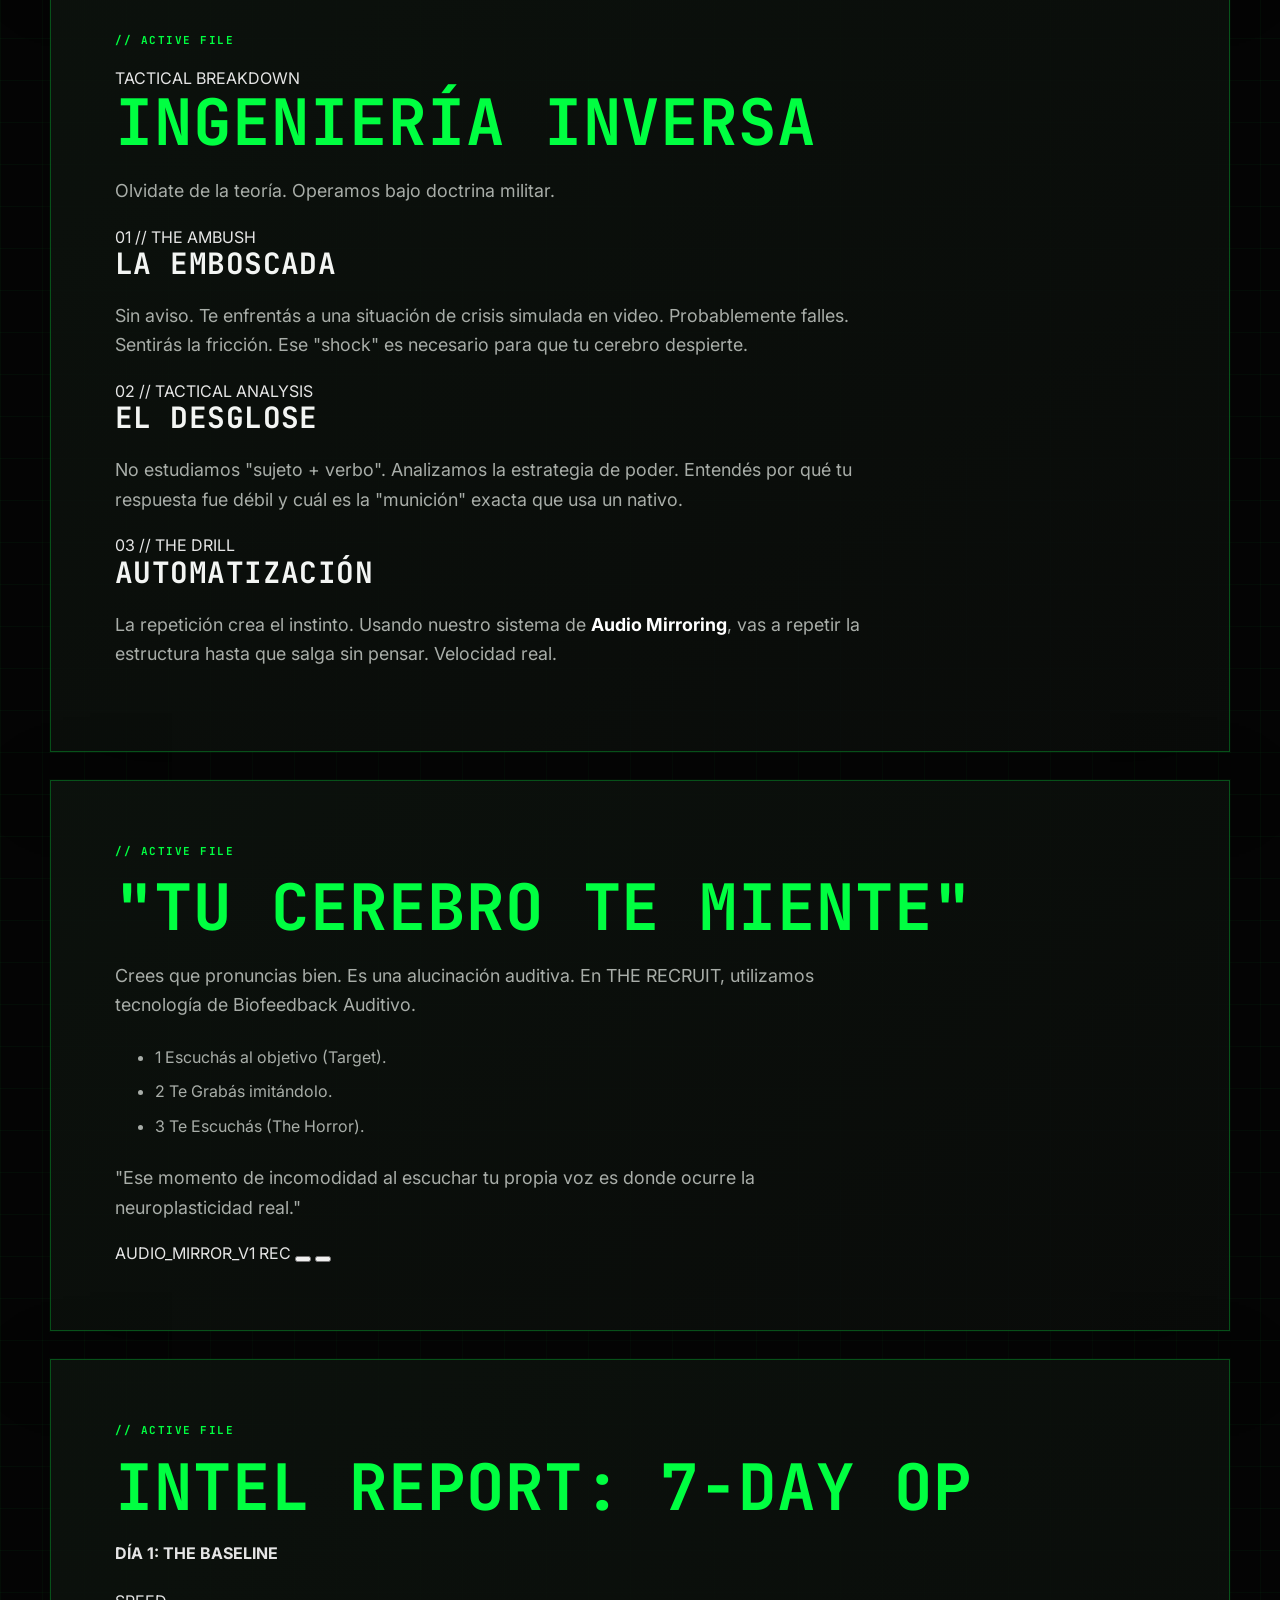
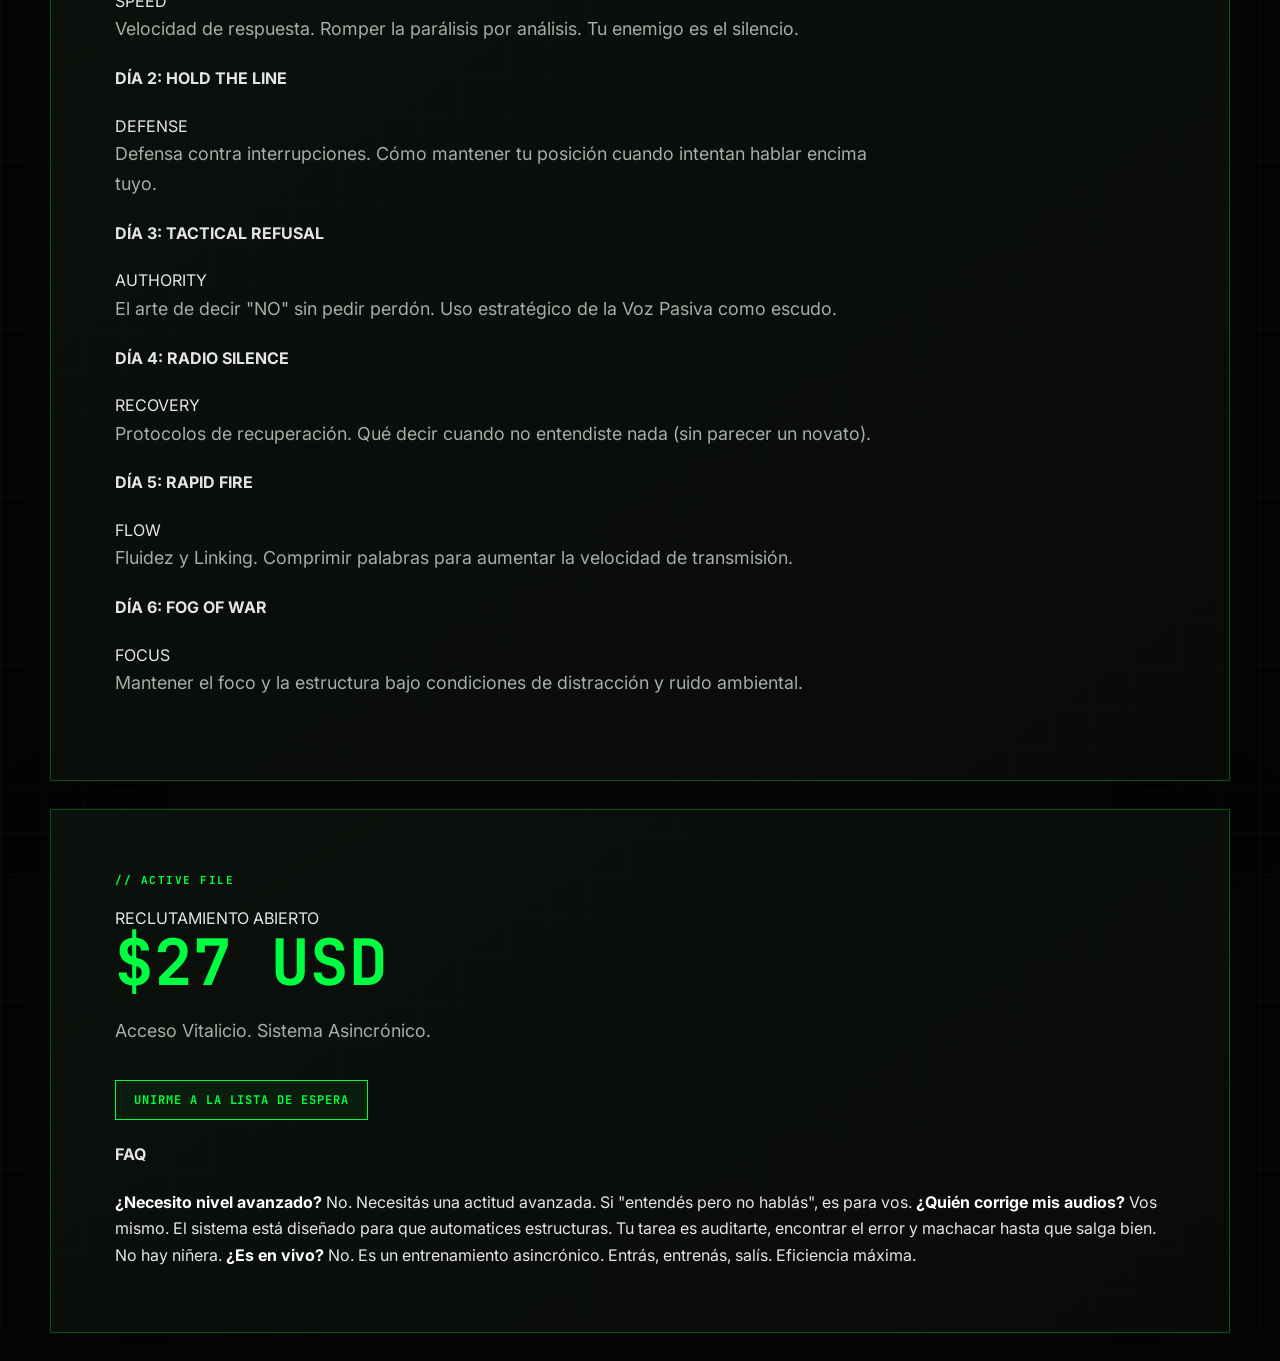
<file: static-overrides/therecruit/index.html>
<!DOCTYPE html>
<html lang="es">
<head>
    <meta charset="UTF-8">
    <meta name="viewport" content="width=device-width, initial-scale=1.0">
    <title>THE RECRUIT | THE PROTOCOL</title>
    <link href="https://fonts.googleapis.com/css2?family=JetBrains+Mono:wght@400;700&family=Inter:wght@300;400;600&display=swap" rel="stylesheet">
    <link rel="stylesheet" href="../protocol-pages.css">
    <style>
        :root {
            --neon-green: #00ff41;
            --alert-red: #ff3333;
            --dark-bg: #050505;
            --panel-bg: #0a0a0a;
            --border-color: #333;
        }
        body {
            background-color: var(--dark-bg);
            color: #e5e5e5;
            font-family: 'Inter', sans-serif;
        }
        h1, h2, h3, .mono-font {
            font-family: 'JetBrains Mono', monospace;
        }
        .text-neon {
            color: var(--neon-green);
            text-shadow: 0 0 5px rgba(0, 255, 65, 0.5);
        }
        .border-neon {
            border-color: var(--neon-green);
        }
        .bg-grid-pattern {
            background-image: linear-gradient(to right, #111 1px, transparent 1px),
                              linear-gradient(to bottom, #111 1px, transparent 1px);
            background-size: 40px 40px;
        }
        .glitch-effect {
            position: relative;
        }
        .scanline {
            width: 100%;
            height: 2px;
            background: rgba(0, 255, 65, 0.1);
            position: absolute;
            z-index: 10;
            animation: scanline 6s linear infinite;
            pointer-events: none;
        }
        @keyframes scanline {
            0% { top: 0%; }
            100% { top: 100%; }
        }
        .btn-primary {
            background-color: transparent;
            border: 1px solid var(--neon-green);
            color: var(--neon-green);
            transition: all 0.3s ease;
            text-transform: uppercase;
            letter-spacing: 0.1em;
            position: relative;
            overflow: hidden;
        }
        .btn-primary:hover {
            background-color: var(--neon-green);
            color: black;
            box-shadow: 0 0 20px rgba(0, 255, 65, 0.4);
        }
        .btn-alert {
            background-color: var(--alert-red);
            color: white;
            border: 1px solid var(--alert-red);
            text-transform: uppercase;
            letter-spacing: 0.1em;
            transition: all 0.3s ease;
        }
        .btn-alert:hover {
            background-color: transparent;
            color: var(--alert-red);
        }
        /* Sound Wave Animation */
        .bar {
            background: var(--neon-green);
            animation: sound 1s infinite alternate;
        }
        @keyframes sound {
            0% { height: 5px; opacity: .3; }
            100% { height: 100%; opacity: 1; }
        }
    </style>
</head>
<body>
    <!-- Scanline Overlay -->
    <!-- Hero Section -->
    <!-- Ajustado el padding top ya que no hay header fijo -->
    <section>
            <p>>> INCOMING TRANSMISSION</p>
            <h1>
                CORPORATE<br>
                WARFARE
            </h1>
            <p>
                7 días. 7 situaciones de crisis. Un solo objetivo: Sobrevivir.<br>
                Esto no es un curso de inglés. Es un despliegue táctico para instalar armas verbales en tu memoria muscular.
            </p>
                <a href="/the-protocol-site/waitlist">
                     Unirme a la Lista de Espera
                </a>
                    Acceso Inmediato. $27 USD.
    </section>
    <!-- The Problem (Diagnostic) -->
    <section>
            <!-- Graphics -->
                ERROR_LOG_DETECTED
                <!-- Simulated Terminal Output -->
                    <p>> DETECTING HOSTILE ENVIRONMENT...</p>
                    <p>> CLIENT: "Why is the budget so high?"</p>
                    <p>> SYSTEM CHECK: VOCABULARY...</p>
                    <p>> ERROR: FREEZE RESPONSE INITIATED.</p>
                    <p>> CORTISOL LEVELS: CRITICAL.</p>
                    <p>> USER RESPONSE: "Ehh... sorry... is difficult..."</p>
                    <p>> AUTHORITY LOST.</p>
            <!-- Copy -->
                <h2>
                    EL DIAGNÓSTICO
                </h2>
                <p>
                    En una sala de reuniones real, la gramática no te salva. Cuando un inversor te interrumpe, tu cerebro entra en <strong>Modo Supervivencia</strong>.
                </p>
                <p>
                    El cortisol sube. El acceso al vocabulario complejo se bloquea. Balbuceas. Pides perdón. 
                    <br><br>
                    Las escuelas tradicionales te enseñan a nadar en una piscina vacía. 
                    <strong>THE RECRUIT te tira al océano en medio de la tormenta.</strong>
                </p>
    </section>
    <!-- The Methodology -->
    <section>
            TACTICAL BREAKDOWN
            <h2>INGENIERÍA INVERSA</h2>
            <p>Olvidate de la teoría. Operamos bajo doctrina militar.</p>
            <!-- Phase 1 -->
                01 // THE AMBUSH
                <h3>La Emboscada</h3>
                <p>
                    Sin aviso. Te enfrentás a una situación de crisis simulada en video. Probablemente falles. Sentirás la fricción. Ese "shock" es necesario para que tu cerebro despierte.
                </p>
            <!-- Phase 2 -->
                02 // TACTICAL ANALYSIS
                <h3>El Desglose</h3>
                <p>
                    No estudiamos "sujeto + verbo". Analizamos la estrategia de poder. Entendés por qué tu respuesta fue débil y cuál es la "munición" exacta que usa un nativo.
                </p>
            <!-- Phase 3 -->
                03 // THE DRILL
                <h3>Automatización</h3>
                <p>
                    La repetición crea el instinto. Usando nuestro sistema de <strong>Audio Mirroring</strong>, vas a repetir la estructura hasta que salga sin pensar. Velocidad real.
                </p>
    </section>
    <!-- The Tech (Audio Mirroring) -->
    <section>
        <!-- Background Grid Decoration -->
                    <h2>"TU CEREBRO TE MIENTE"</h2>
                    <p>
                        Crees que pronuncias bien. Es una alucinación auditiva. En THE RECRUIT, utilizamos tecnología de Biofeedback Auditivo.
                    </p>
                    <ul>
                        <li>
                            1
                            Escuchás al objetivo (Target).
                        </li>
                        <li>
                            2
                            Te Grabás imitándolo.
                        </li>
                        <li>
                            3
                            Te Escuchás (The Horror).
                        </li>
                    </ul>
                    <p>
                        "Ese momento de incomodidad al escuchar tu propia voz es donde ocurre la neuroplasticidad real."
                    </p>
                <!-- Tech Visualizer -->
                        AUDIO_MIRROR_V1
                            REC
                    <!-- Fake Waveform Animation -->
                        <button>
                        </button>
                         <button>
                        </button>
    </section>
    <!-- Mission Log (Curriculum) -->
    <section>
            <h2>INTEL REPORT: 7-DAY OP</h2>
            <!-- Item -->
                    <h4>DÍA 1: THE BASELINE</h4>
                    SPEED
                <p>Velocidad de respuesta. Romper la parálisis por análisis. Tu enemigo es el silencio.</p>
            <!-- Item -->
                    <h4>DÍA 2: HOLD THE LINE</h4>
                    DEFENSE
                <p>Defensa contra interrupciones. Cómo mantener tu posición cuando intentan hablar encima tuyo.</p>
            <!-- Item -->
                    <h4>DÍA 3: TACTICAL REFUSAL</h4>
                    AUTHORITY
                <p>El arte de decir "NO" sin pedir perdón. Uso estratégico de la Voz Pasiva como escudo.</p>
             <!-- Item -->
                    <h4>DÍA 4: RADIO SILENCE</h4>
                    RECOVERY
                <p>Protocolos de recuperación. Qué decir cuando no entendiste nada (sin parecer un novato).</p>
             <!-- Item -->
                    <h4>DÍA 5: RAPID FIRE</h4>
                    FLOW
                <p>Fluidez y Linking. Comprimir palabras para aumentar la velocidad de transmisión.</p>
             <!-- Item -->
                    <h4>DÍA 6: FOG OF WAR</h4>
                    FOCUS
                <p>Mantener el foco y la estructura bajo condiciones de distracción y ruido ambiental.</p>
    </section>
    <!-- Pricing / CTA -->
    <section id="deploy">
                RECLUTAMIENTO ABIERTO
            <h2>$27 USD</h2>
            <p>Acceso Vitalicio. Sistema Asincrónico.</p>
            <a href="/the-protocol-site/waitlist">
                Unirme a la Lista de Espera
            </a>
                <h4>
                     FAQ
                </h4>
                        <strong>¿Necesito nivel avanzado?</strong>
                        No. Necesitás una actitud avanzada. Si "entendés pero no hablás", es para vos.
                        <strong>¿Quién corrige mis audios?</strong>
                        Vos mismo. El sistema está diseñado para que automatices estructuras. Tu tarea es auditarte, encontrar el error y machacar hasta que salga bien. No hay niñera.
                        <strong>¿Es en vivo?</strong>
                        No. Es un entrenamiento asincrónico. Entrás, entrenás, salís. Eficiencia máxima.
    </section>
</body>
</html>
</file>
<file: static-overrides/protocol-pages.css>
:root {
  --protocol-bg: #050505;
  --protocol-panel: rgba(10, 12, 10, .92);
  --protocol-green: #00ff41;
  --protocol-muted: #a8ada8;
  --protocol-line: rgba(0, 255, 65, .28);
}

* { box-sizing: border-box; }

html { background: var(--protocol-bg); scroll-behavior: smooth; }

body {
  margin: 0;
  min-height: 100vh;
  background:
    radial-gradient(circle at 80% 8%, rgba(0, 255, 65, .10), transparent 26rem),
    linear-gradient(rgba(0, 255, 65, .035) 1px, transparent 1px),
    linear-gradient(90deg, rgba(0, 255, 65, .035) 1px, transparent 1px),
    var(--protocol-bg);
  background-size: auto, 42px 42px, 42px 42px, auto;
  color: #e9ece9;
  font-family: Inter, system-ui, sans-serif;
  line-height: 1.65;
  overflow-x: hidden;
}

body::before {
  content: "THE PROTOCOL // STATIC ARCHIVE";
  display: block;
  max-width: 1180px;
  margin: 0 auto;
  padding: 22px 28px 12px;
  color: var(--protocol-green);
  font: 700 11px/1.2 "JetBrains Mono", monospace;
  letter-spacing: .18em;
  opacity: .75;
}

body > section {
  position: relative;
  width: min(1180px, calc(100% - 40px));
  margin: 0 auto 28px;
  padding: clamp(30px, 5vw, 70px) clamp(22px, 5vw, 72px);
  border: 1px solid var(--protocol-line);
  background: linear-gradient(145deg, rgba(12, 18, 13, .94), var(--protocol-panel));
  box-shadow: 0 0 0 1px rgba(0, 255, 65, .035), 0 24px 80px rgba(0, 0, 0, .32);
}

body > section:first-of-type {
  min-height: 54vh;
  display: flex;
  flex-direction: column;
  justify-content: center;
  border-top: 2px solid var(--protocol-green);
}

body > section::before {
  content: "// ACTIVE FILE";
  display: block;
  margin-bottom: 18px;
  color: var(--protocol-green);
  font: 700 11px/1.2 "JetBrains Mono", monospace;
  letter-spacing: .14em;
}

h1, h2, h3 {
  margin: 0 0 22px;
  color: #f3f5f3;
  font-family: Oswald, Impact, sans-serif;
  font-weight: 700;
  line-height: .98;
  text-transform: uppercase;
  letter-spacing: .015em;
}

h1 { max-width: 900px; font-size: clamp(3.2rem, 9vw, 8rem); }
h2 { font-size: clamp(2.1rem, 5vw, 4.5rem); color: var(--protocol-green); }
h3 { font-size: clamp(1.25rem, 2.3vw, 2rem); color: #f3f5f3; }

p { max-width: 760px; margin: 0 0 18px; color: var(--protocol-muted); font-size: clamp(1rem, 1.4vw, 1.18rem); }
strong { color: #fff; }

a {
  display: inline-block;
  margin-top: 16px;
  padding: 12px 18px;
  border: 1px solid var(--protocol-green);
  color: var(--protocol-green);
  background: rgba(0, 255, 65, .06);
  font: 700 12px/1.2 "JetBrains Mono", monospace;
  letter-spacing: .08em;
  text-decoration: none;
  text-transform: uppercase;
  transition: background .2s ease, color .2s ease, transform .2s ease;
}

a:hover, a:focus-visible { color: #000; background: var(--protocol-green); transform: translateY(-2px); }

section > div, section > article, section > ul, section > ol { margin: 24px 0; }
ul, ol { max-width: 760px; color: var(--protocol-muted); }
li { margin: 8px 0; }

@media (max-width: 640px) {
  body::before { padding: 18px 20px 10px; font-size: 9px; }
  body > section { width: calc(100% - 24px); padding: 32px 20px; }
  h1 { font-size: clamp(2.8rem, 15vw, 5rem); }
  p { font-size: 1rem; }
}
</file>
